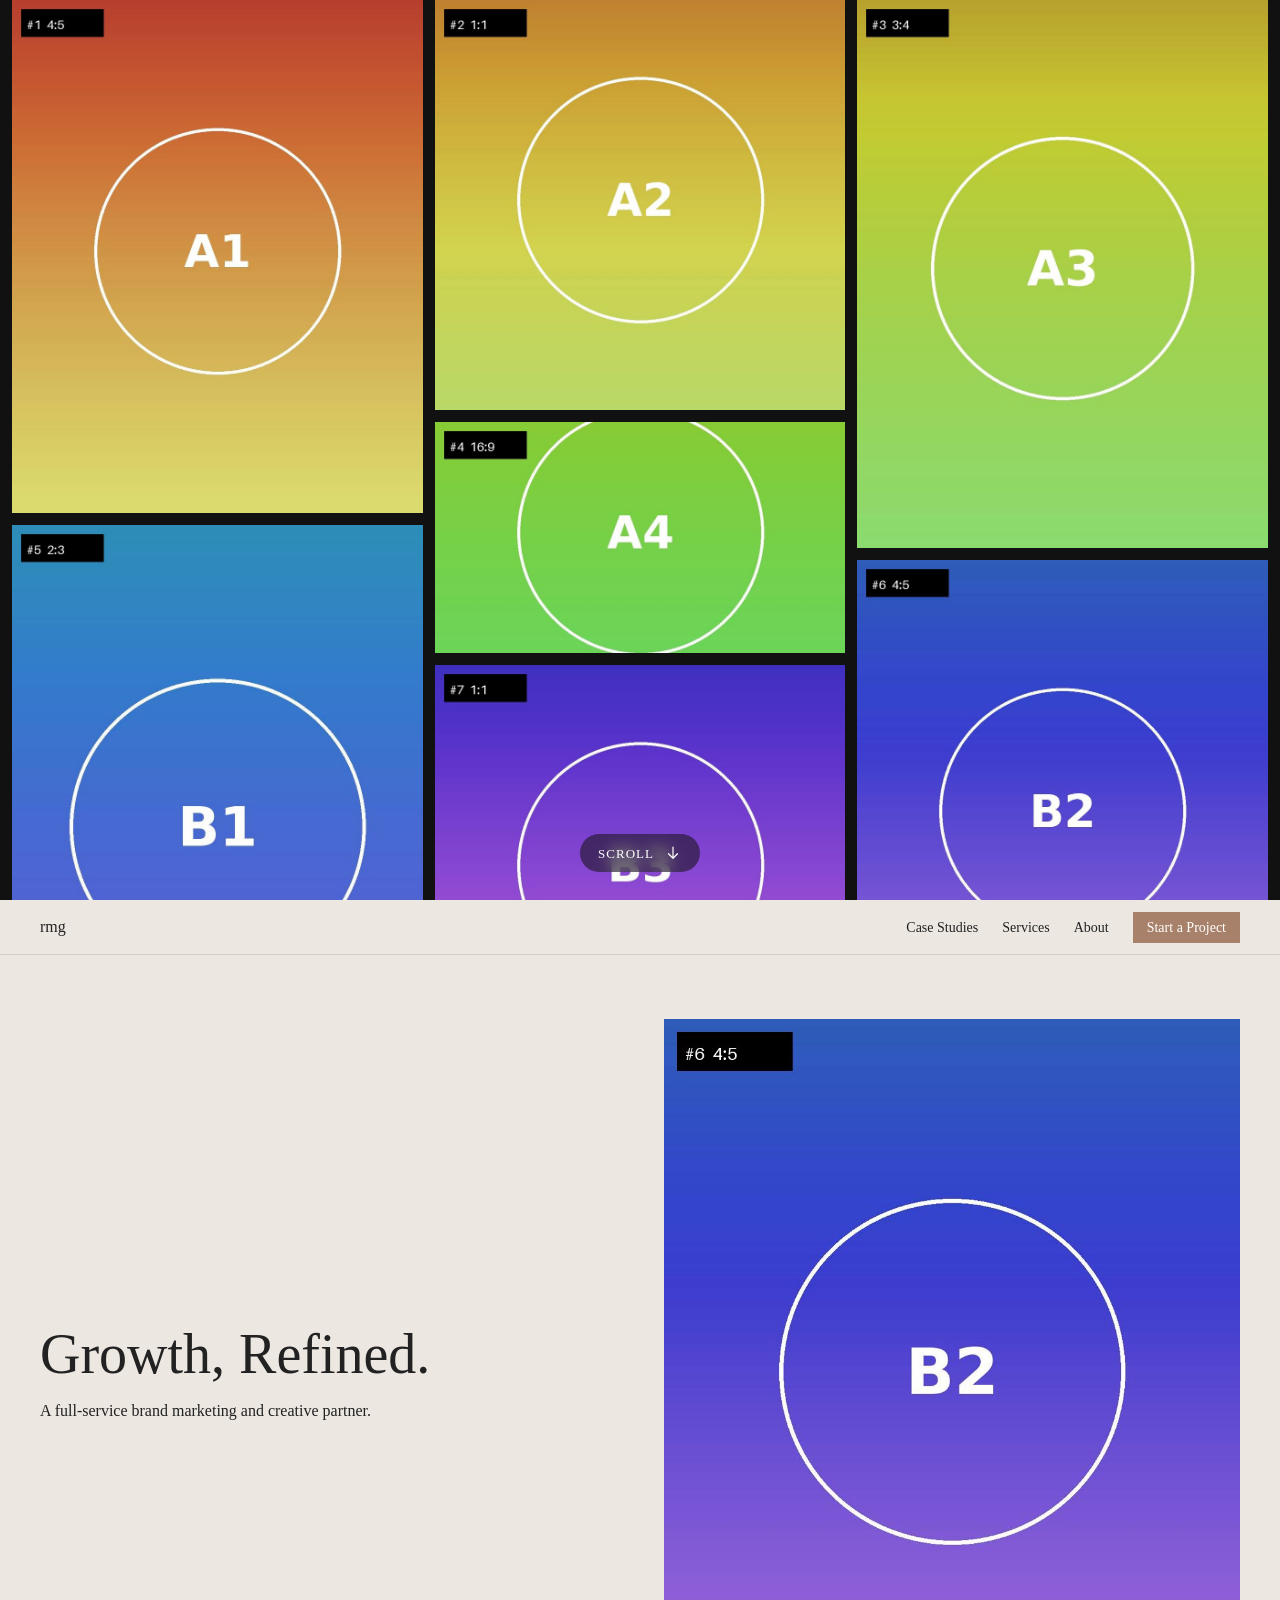
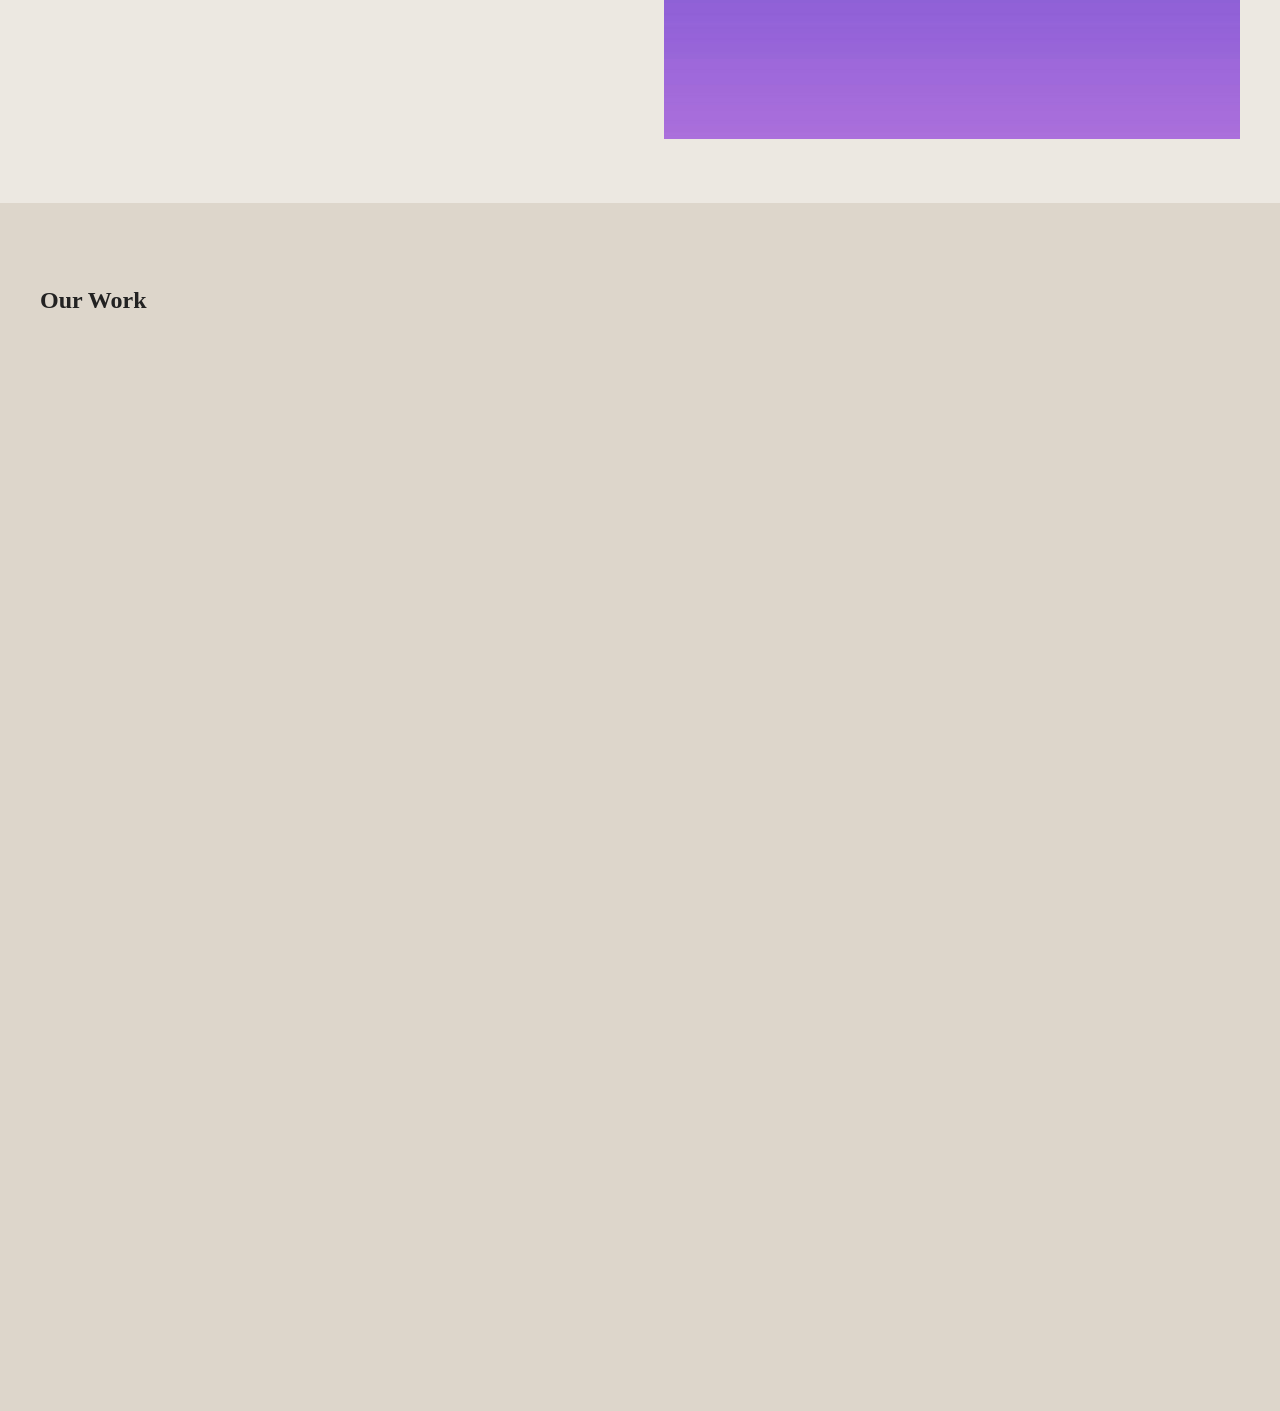
<file: demo/index.html>
<!doctype html>
<html lang="en">
<head>
<meta charset="utf-8">
<meta name="viewport" content="width=device-width, initial-scale=1">
<title>Media Wall — Squarespace mock</title>
<!--
  Local test page imitating Squarespace 7.1 markup.
  ?mode=a  → Method A: list section with the anchor media-wall
  default  → Method B: code block reading the list + a video section below
  ?header=fixed → imitate a "fixed position" site header
  ?links=1 → links on    ?cssspeed=60 → speed + video rate set in Custom CSS
-->
<style>
  body { margin: 0; font-family: Georgia, serif; background: #ece8e1; color: #222; }
  #header { background: #ece8e1; border-bottom: 1px solid #d5cfc4; z-index: 10; width: 100%; }
  .header-inner { max-width: 1200px; margin: 0 auto; display: flex; justify-content: space-between; align-items: center; padding: 18px 24px; }
  .header-nav a { margin-left: 24px; color: #222; text-decoration: none; font-size: 14px; }
  .header-nav a.btn { background: #a8816a; color: #fff; padding: 8px 14px; }
  body.fixed-header #header { position: fixed; top: 0; }
  body.fixed-header #page { padding-top: 66px; }
  .page-section { padding: 64px 24px; }
  .content-wrapper { max-width: 1200px; margin: 0 auto; }
  .hero .content { display: grid; grid-template-columns: 1fr 1fr; gap: 48px; align-items: center; min-height: 70vh; }
  .hero h1 { font-size: 56px; font-weight: 400; margin: 0 0 16px; }
  .hero img { width: 100%; aspect-ratio: 4/5; object-fit: cover; }
  .user-items-list-simple { display: grid; grid-template-columns: repeat(4, 1fr); gap: 16px; list-style: none; padding: 0; }
  .user-items-list-simple__media img { width: 100%; aspect-ratio: 1; object-fit: cover; display: block; }
  .list-item-content__title { font-size: 16px; }
  .fluid-engine { display: grid; grid-template-columns: repeat(2, 1fr); gap: 16px; }
  .sqs-block video { width: 100%; display: block; }
  .tall { height: 120vh; background: #ddd6cb; }
</style>
<link rel="stylesheet" href="../src/media-wall.css">
</head>
<body>
<div id="siteWrapper">
  <header id="header" class="header">
    <div class="header-inner">
      <div class="header-title">rmg</div>
      <nav class="header-nav"><a href="#">Case Studies</a><a href="#">Services</a><a href="#">About</a><a class="btn" href="#">Start a Project</a></nav>
    </div>
  </header>
  <main id="page">
    <article class="sections">

      <!-- Method B only: blank section with the code block -->
      <section class="page-section mode-b" data-section-id="code">
        <div class="content-wrapper"><div class="content">
          <div class="sqs-block code-block sqs-block-code"><div class="sqs-block-content">
            <div data-media-wall data-sections="2" hidden></div>
          </div></div>
        </div></div>
      </section>

      <!-- Auto Layout list (Simple). Anchor media-wall is added in mode A -->
      <section class="page-section user-items-list-section" data-section-id="list">
        <div class="content-wrapper"><div class="content">
          <div class="user-items-list"><ul class="user-items-list-simple">
            <li class="user-items-list-simple__item list-item">
              <div class="user-items-list-simple__media"><img data-src="media/tile1.jpg" data-image="media/tile1.jpg" data-image-dimensions="900x1125" data-image-focal-point="0.5,0.5" alt="Project 1"></div>
              <div class="list-item-content"><h2 class="list-item-content__title">Project 1</h2><div class="list-item-content__button-container"><a class="list-item-content__button" href="/work/project-1">View</a></div></div>
            </li>
            <li class="user-items-list-simple__item list-item">
              <div class="user-items-list-simple__media"><img data-src="media/tile2.jpg" data-image="media/tile2.jpg" data-image-dimensions="900x900" data-image-focal-point="0.5,0.5" alt="Project 2"></div>
              <div class="list-item-content"><h2 class="list-item-content__title">Project 2</h2><div class="list-item-content__description"><p>link: /work/project-2</p></div></div>
            </li>
            <li class="user-items-list-simple__item list-item">
              <div class="user-items-list-simple__media"><img data-src="media/tile3.jpg" data-image="media/tile3.jpg" data-image-dimensions="900x1200" data-image-focal-point="0.5,0.5" alt="Project 3"></div>
              <div class="list-item-content"><h2 class="list-item-content__title">Project 3</h2></div>
            </li>
            <li class="user-items-list-simple__item list-item">
              <div class="user-items-list-simple__media"><img data-src="media/tile4.jpg" data-image="media/tile4.jpg" data-image-dimensions="900x506" data-image-focal-point="0.5,0.5" alt="Project 4"></div>
              <div class="list-item-content"><h2 class="list-item-content__title">Project 4</h2><div class="list-item-content__description"><p>video: media/clip.mp4</p></div></div>
            </li>
            <li class="user-items-list-simple__item list-item">
              <div class="user-items-list-simple__media"><img data-src="media/tile5.jpg" data-image="media/tile5.jpg" data-image-dimensions="900x1350" data-image-focal-point="0.5,0.5" alt="Project 5"></div>
              <div class="list-item-content"><h2 class="list-item-content__title">Project 5</h2></div>
            </li>
            <li class="user-items-list-simple__item list-item">
              <div class="user-items-list-simple__media"><img data-src="media/tile6.jpg" data-image="media/tile6.jpg" data-image-dimensions="900x1125" data-image-focal-point="0.5,0.5" alt="Project 6"></div>
              <div class="list-item-content"><h2 class="list-item-content__title">Project 6</h2></div>
            </li>
            <li class="user-items-list-simple__item list-item">
              <div class="user-items-list-simple__media"><img data-src="media/tile7.jpg" data-image="media/tile7.jpg" data-image-dimensions="900x900" data-image-focal-point="0.5,0.5" alt="Project 7"></div>
              <div class="list-item-content"><h2 class="list-item-content__title">Project 7</h2></div>
            </li>
            <li class="user-items-list-simple__item list-item">
              <div class="user-items-list-simple__media"><img data-src="media/tile8.jpg" data-image="media/tile8.jpg" data-image-dimensions="900x600" data-image-focal-point="0.5,0.5" alt="Project 8"></div>
              <div class="list-item-content"><h2 class="list-item-content__title">Project 8</h2></div>
            </li>
            <li class="user-items-list-simple__item list-item">
              <div class="user-items-list-simple__media"><img data-src="media/tile9.jpg" data-image="media/tile9.jpg" data-image-dimensions="900x1600" data-image-focal-point="0.5,0.5" alt="Project 9"></div>
              <div class="list-item-content"><h2 class="list-item-content__title">Project 9</h2></div>
            </li>
            <li class="user-items-list-simple__item list-item">
              <div class="user-items-list-simple__media"><img data-src="media/tile10.jpg" data-image="media/tile10.jpg" data-image-dimensions="900x1125" data-image-focal-point="0.5,0.5" alt="Project 10"></div>
              <div class="list-item-content"><h2 class="list-item-content__title">Project 10</h2></div>
            </li>
            <li class="user-items-list-simple__item list-item">
              <div class="user-items-list-simple__media"><img data-src="media/tile11.jpg" data-image-dimensions="900x720" alt="Reel"></div>
              <div class="list-item-content"><h2 class="list-item-content__title">Reel</h2>
              <div class="list-item-content__button-container"><a class="list-item-content__button" href="media/clip-vertical.mp4">Watch</a></div></div>
            </li>
          </ul></div>
        </div></div>
      </section>

      <!-- Method B only: blank section with a video in a code block + an image block -->
      <section class="page-section mode-b" data-section-id="videos">
        <div class="content-wrapper"><div class="content fluid-engine">
          <div class="sqs-block code-block sqs-block-code"><div class="sqs-block-content">
            <video src="media/clip-vertical.mp4" muted loop playsinline></video>
          </div></div>
          <div class="sqs-block image-block sqs-block-image"><div class="sqs-block-content">
            <img data-src="media/tile12.jpg" data-image-dimensions="900x1350" alt="Tile 12">
          </div></div>
        </div></div>
      </section>

      <!-- Hero -->
      <section class="page-section hero" data-section-id="hero">
        <div class="content-wrapper"><div class="content">
          <div><h1>Growth, Refined.</h1><p>A full-service brand marketing and creative partner.</p></div>
          <img src="media/tile6.jpg" alt="">
        </div></div>
      </section>
      <section class="page-section tall"><div class="content-wrapper"><h2>Our Work</h2></div></section>
    </article>
  </main>
</div>
<script>
  var q = new URLSearchParams(location.search);
  if (q.get('header') === 'fixed') document.body.classList.add('fixed-header');
  if (q.get('links')) window.MediaWallConfig = { links: true };
  if (q.get('cssspeed')) document.head.insertAdjacentHTML('beforeend', '<style>.mw{--mw-speed:' + q.get('cssspeed') + ';--mw-video-rate:0.5;}</style>');
  if (q.get('mode') === 'a') {
    document.querySelectorAll('.mode-b').forEach(function (n) { n.remove(); });
    document.querySelector('[data-section-id="list"]').id = 'media-wall';
  }
</script>
<script defer src="../src/media-wall.js"></script>
</body>
</html>
</file>
<file: src/media-wall.css>
/*!
 * Media Wall for Squarespace 7.1 — v1.2.0
 * Every size and colour is a --mw-* variable. Override in Design → Custom CSS:
 *   .mw { --mw-height: 90vh; --mw-gap: 16px; }
 */

.mw {
  --mw-height: 100vh;            /* wall height (100svh on browsers that know it) */
  --mw-gap: 12px;                /* space between tiles and columns */
  --mw-padding: 12px;            /* space around the edge of the wall */
  --mw-radius: 0px;              /* tile corner radius */
  --mw-bg: var(--siteBackgroundColor, #111);
  --mw-fade: 0px;                /* soft fade at top/bottom edge, e.g. 80px */
  --mw-cols: 3;                  /* set by the script from the column settings */

  position: relative;
  height: var(--mw-height);
  overflow: hidden;
  background: var(--mw-bg);
  box-sizing: border-box;
  padding: 0 var(--mw-padding);
  contain: paint;
}
@supports (height: 100svh) {
  .mw { --mw-height: 100svh; }
}

.mw-grid {
  display: grid;
  grid-template-columns: repeat(var(--mw-cols), minmax(0, 1fr));
  gap: var(--mw-gap);
  height: 100%;
}

.mw-col {
  position: relative;
  overflow: hidden;
  height: 100%;
}

.mw-track {
  display: flex;
  flex-direction: column;
  will-change: transform;
}

/* gap between sets = gap between tiles, so the loop point is invisible */
.mw-set {
  display: flex;
  flex-direction: column;
  gap: var(--mw-gap);
  padding-bottom: var(--mw-gap);
}

.mw-tile {
  margin: 0;
  position: relative;
  width: 100%;
  overflow: hidden;
  border-radius: var(--mw-radius);
  background: rgba(127, 127, 127, 0.12);
}

.mw-media {
  display: block;
  width: 100%;
  height: 100%;
  object-fit: cover;             /* the tile already has the media's own ratio */
  pointer-events: none;
  user-select: none;
  -webkit-user-select: none;
}

/* optional soft edge, top and bottom */
.mw::before,
.mw::after {
  content: "";
  position: absolute;
  left: 0;
  right: 0;
  height: var(--mw-fade);
  z-index: 2;
  pointer-events: none;
}
.mw::before { top: 0; background: linear-gradient(var(--mw-bg), transparent); }
.mw::after { bottom: 0; background: linear-gradient(transparent, var(--mw-bg)); }

/* ---------------------------------------------- Above the site header */
/* The wall sits before #header; the header then scrolls up with the page
   and (sticky mode) stays pinned once it reaches the top. */
body.mw-header-sticky #header,
body.mw-header-sticky header.header {
  position: sticky !important;
  top: 0 !important;
  transform: none !important;
}
body.mw-header-static #header,
body.mw-header-static header.header {
  position: relative !important;
  top: auto !important;
  transform: none !important;
}

/* inline mode: full-bleed inside its own section */
.mw--inline { width: 100%; }

/* source sections are hidden on the live site only */
.mw-source-hidden { display: none !important; }

/* ------------------------------------------------------ Reduced motion */
@media (prefers-reduced-motion: reduce) {
  .mw-track { transform: none !important; }
}

/* ------------------------------------------------------------ Links */
/* Only when links are on (off by default). */
.mw-link {
  display: block;
  color: inherit;
  text-decoration: none;
  cursor: pointer;
}
.mw-link .mw-media { transition: transform 0.5s ease, opacity 0.3s ease; }
.mw-link:hover .mw-media { transform: scale(var(--mw-hover-scale, 1.03)); }
.mw-link:focus-visible { outline: 2px solid currentColor; outline-offset: 2px; }

/* ---------------------------------------------------- Scroll indicator */
.mw {
  --mw-scroll-bottom: 28px;            /* distance from the bottom of the wall */
  --mw-scroll-color: #fff;
  --mw-scroll-bg: rgba(17, 17, 17, 0.55);
  --mw-scroll-blur: 8px;
}
.mw-scroll {
  position: absolute;
  left: 50%;
  bottom: var(--mw-scroll-bottom);
  z-index: 3;
  transform: translateX(-50%);
  display: inline-flex;
  align-items: center;
  gap: 10px;
  margin: 0;
  padding: 10px 18px;
  border: 0;
  border-radius: 999px;
  background: var(--mw-scroll-bg);
  -webkit-backdrop-filter: blur(var(--mw-scroll-blur));
  backdrop-filter: blur(var(--mw-scroll-blur));
  color: var(--mw-scroll-color);
  font: inherit;                       /* site font from Site Styles */
  font-size: 13px;
  letter-spacing: 0.08em;
  text-transform: uppercase;
  line-height: 1;
  cursor: pointer;
  transition: opacity 0.35s ease, visibility 0.35s ease;
}
.mw-scroll:hover { background: var(--mw-scroll-bg-hover, rgba(17, 17, 17, 0.75)); }
.mw-scroll:focus-visible { outline: 2px solid var(--mw-scroll-color); outline-offset: 3px; }
.mw-scroll__icon { display: inline-flex; animation: mw-nudge 1.8s ease-in-out infinite; }
.mw-scroll--hidden { opacity: 0; visibility: hidden; pointer-events: none; }
@keyframes mw-nudge {
  0%, 100% { transform: translateY(-2px); }
  50% { transform: translateY(3px); }
}
@media (prefers-reduced-motion: reduce) {
  .mw-scroll__icon { animation: none; }
}
</file>
